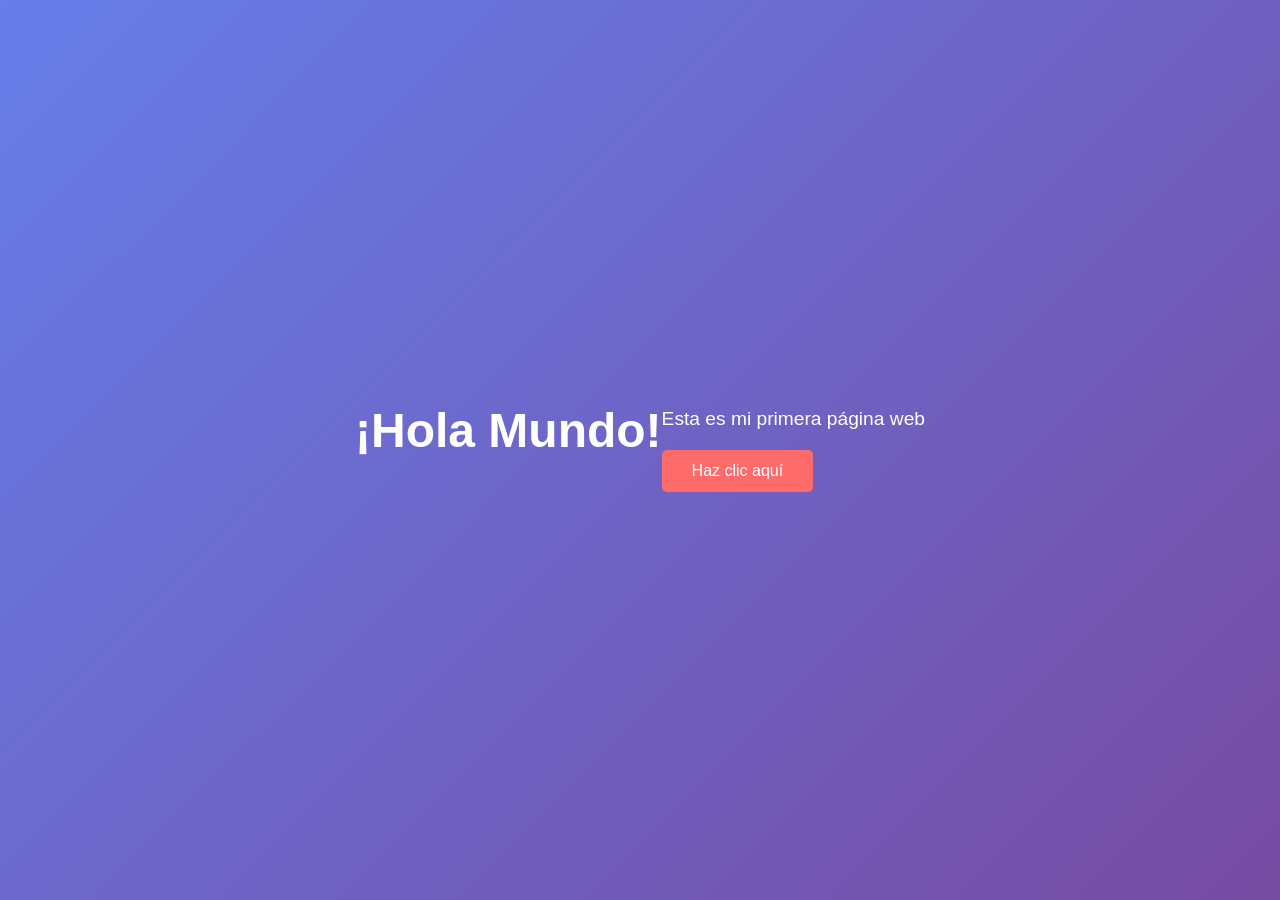
<file: IntroHtml/index.html>
<!DOCTYPE html>
<html lang="es">
<head>
    <meta charset="UTF-8">
    <meta name="viewport" content="width=device-width, initial-scale=1.0">
    <title>Mi Primera Página Web</title>
    <link rel="stylesheet" href="style.css">
</head>
<body>
    <header>
        <h1>¡Hola Mundo!</h1>
    </header>
    
    <main>
        <p id="mensaje">Esta es mi primera página web</p>
        <button id="boton">Haz clic aquí</button>
    </main>
    
    <script src="script.js"></script>   
</body>
</html>
</file>
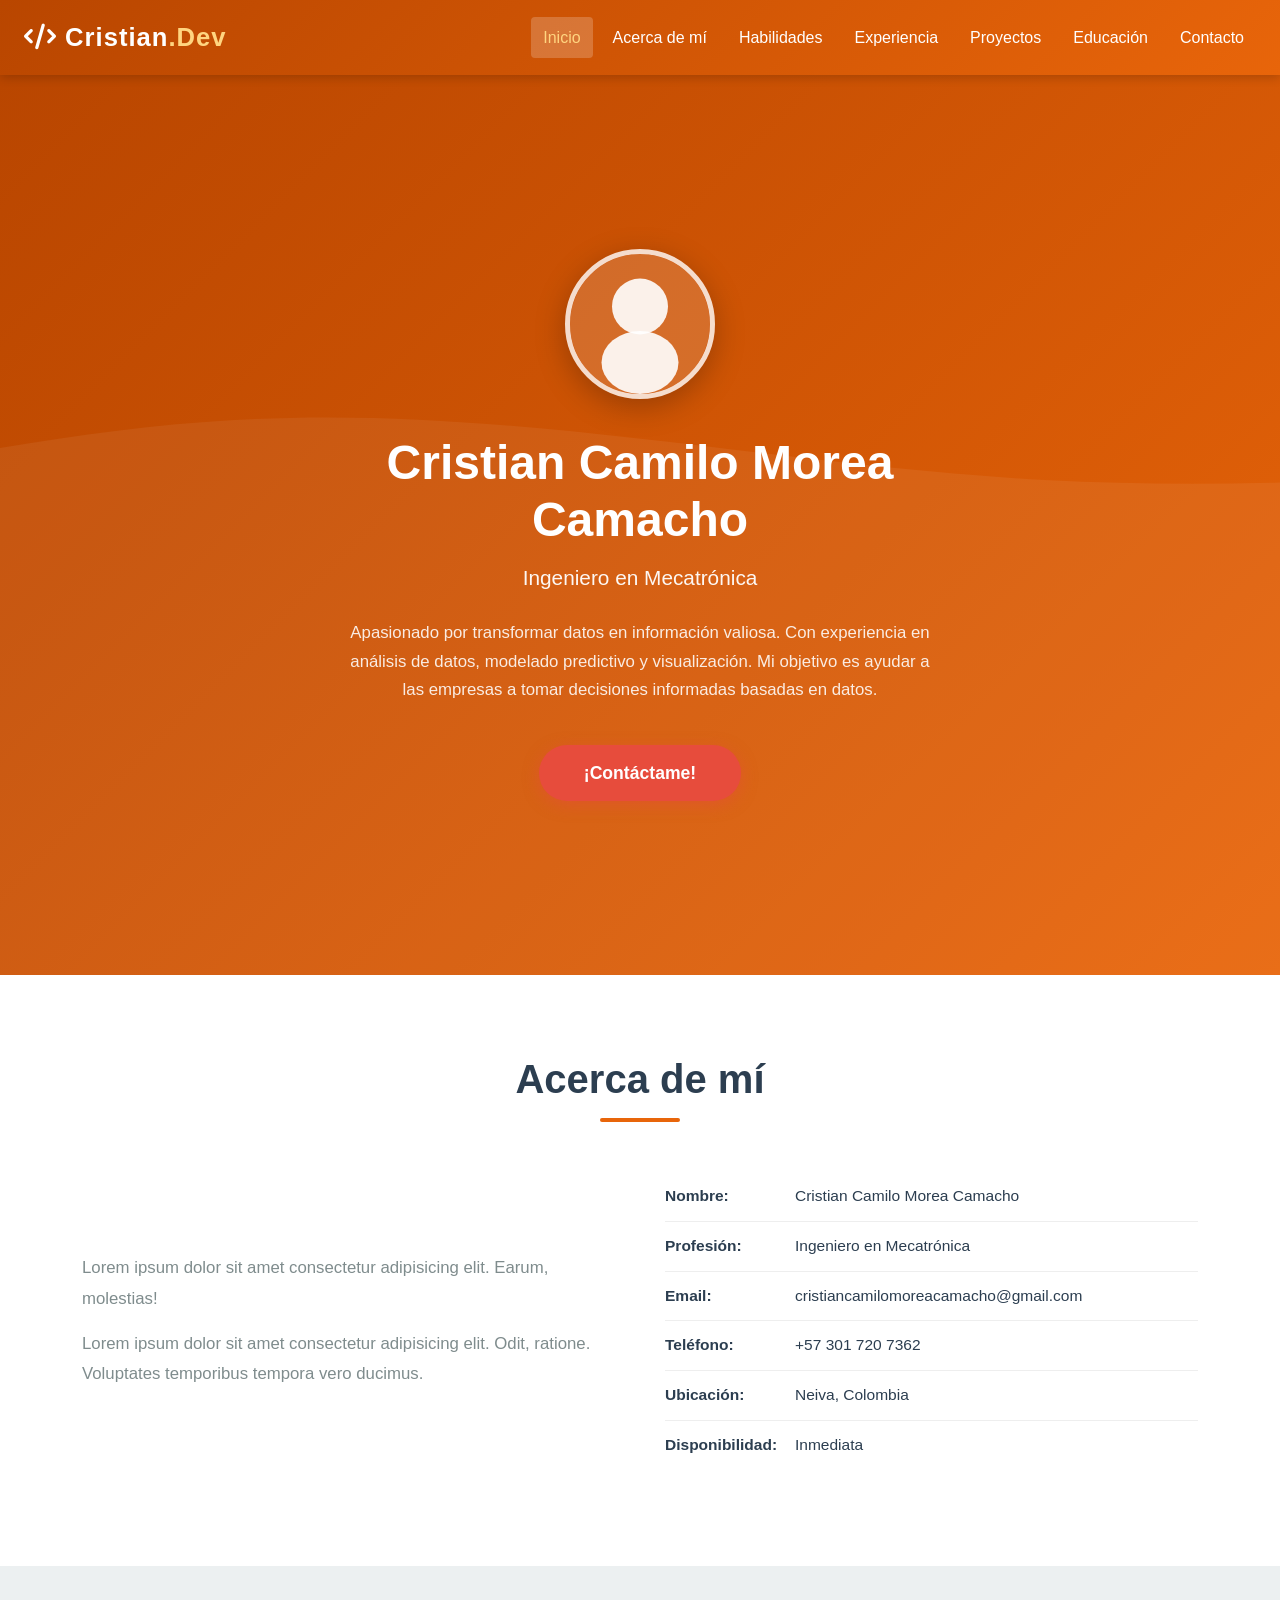
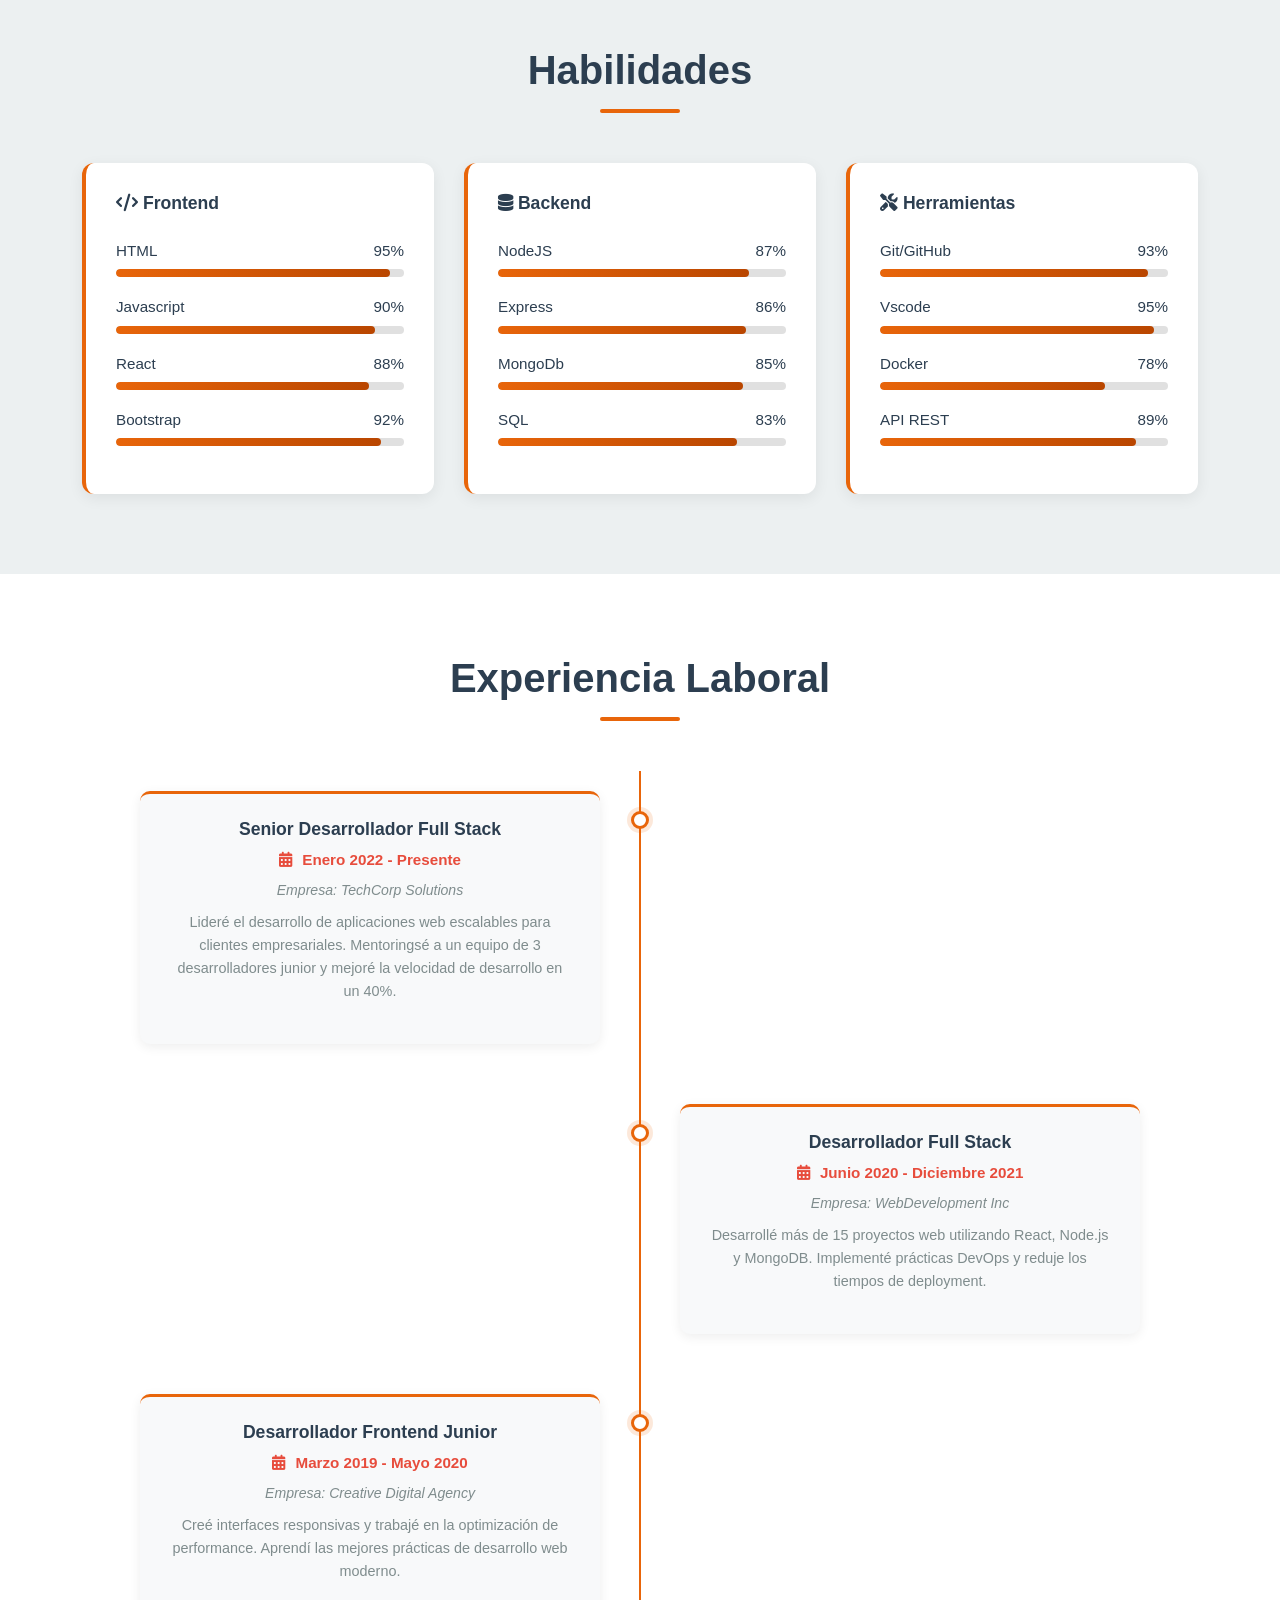
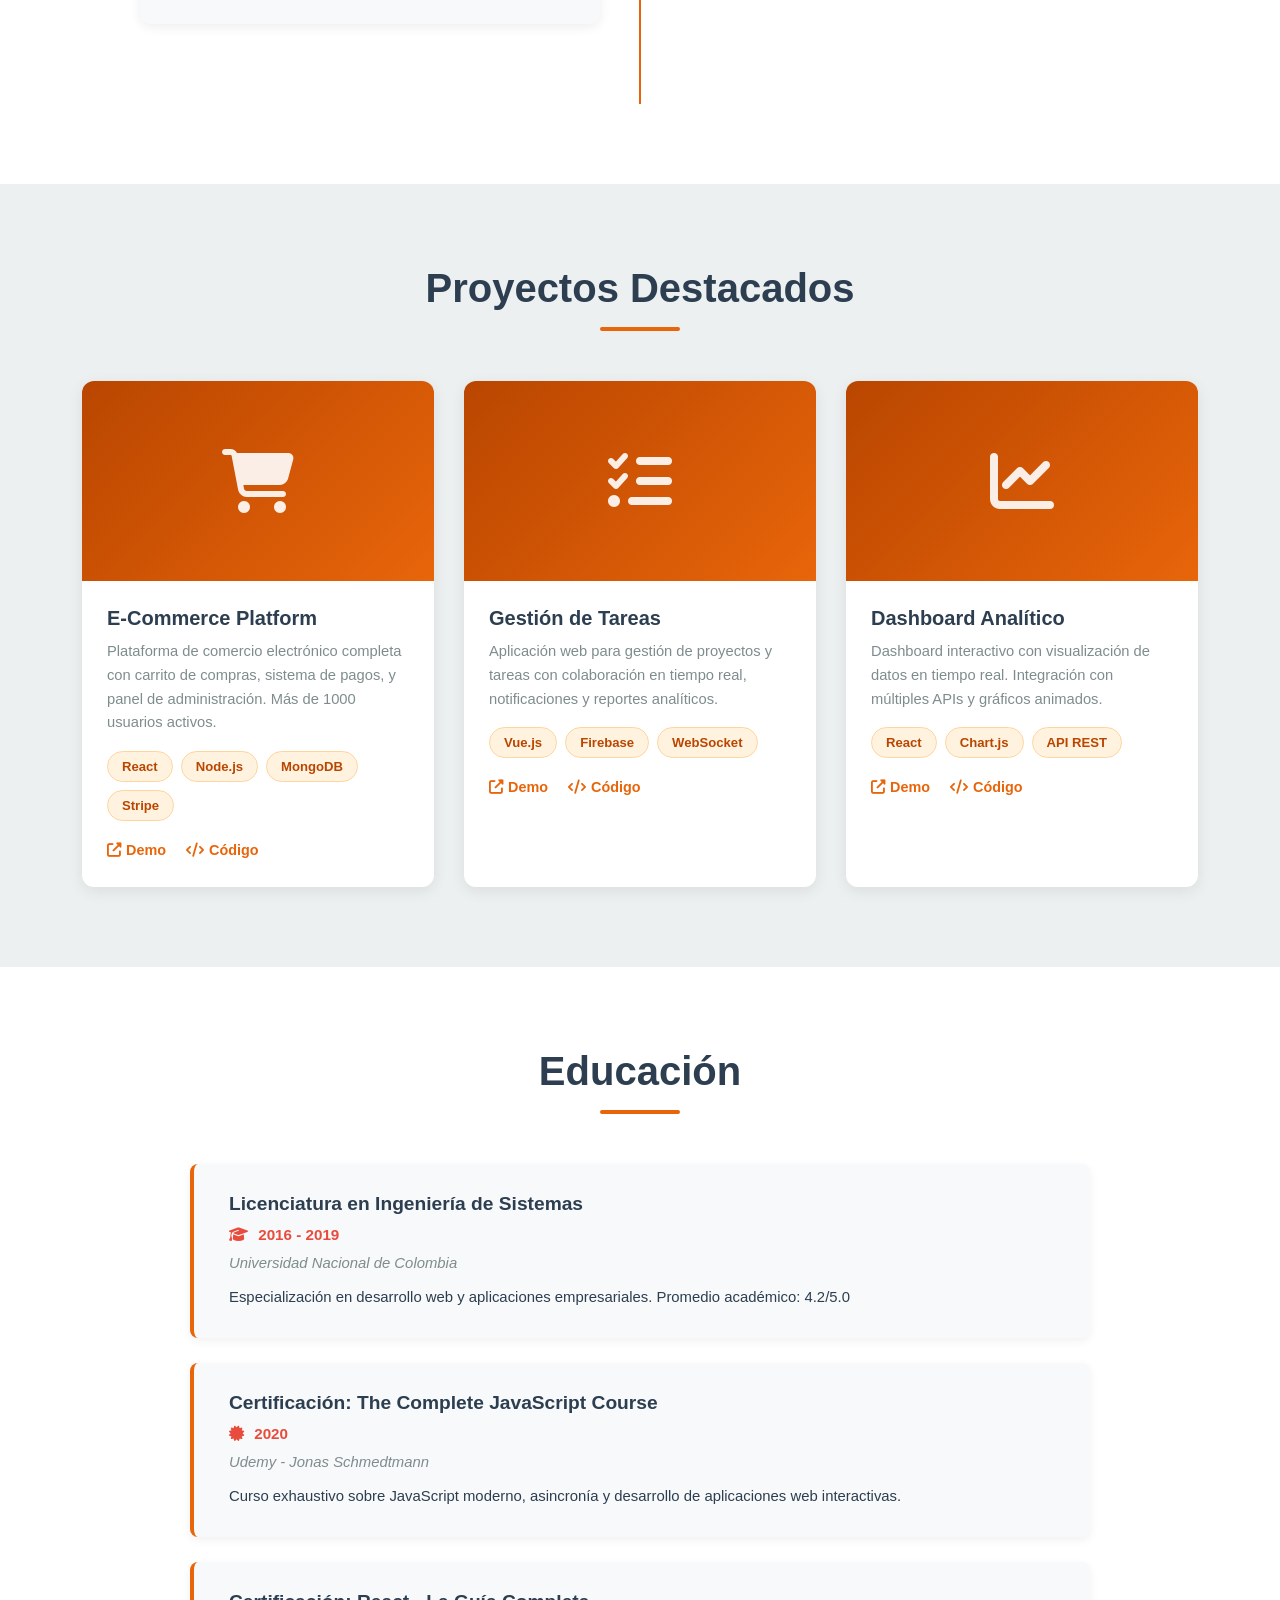
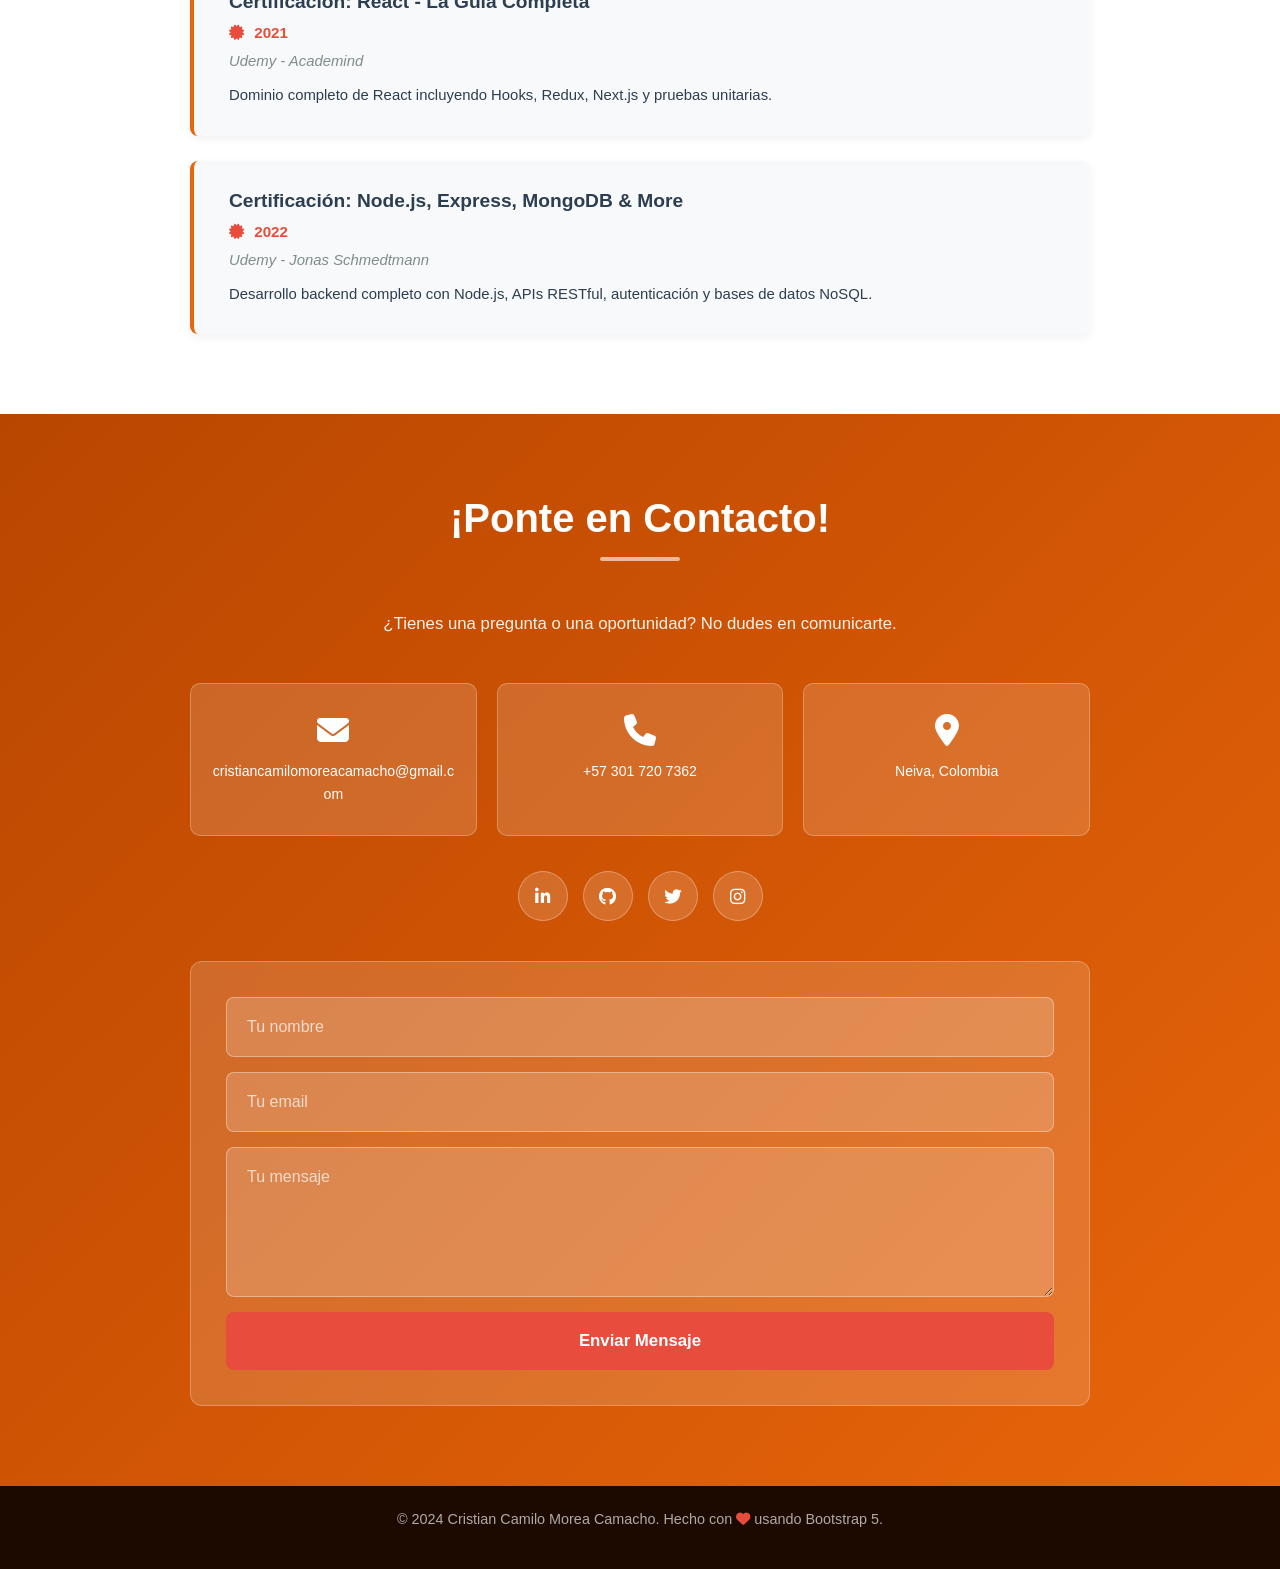
<file: Portafolio2/index.html>
<!doctype html>
<html lang="es">
  <head>
    <meta charset="UTF-8" />
    <meta name="viewport" content="width=device-width, initial-scale=1.0" />
    <title>Portafolio CV - Cristian Camilo</title>
    <link href="https://cdnjs.cloudflare.com/ajax/libs/bootstrap/5.3.0/css/bootstrap.min.css" rel="stylesheet" />
    <link href="https://cdnjs.cloudflare.com/ajax/libs/font-awesome/6.4.0/css/all.min.css" rel="stylesheet" />
    <link rel="stylesheet" href="styles.css" />
  </head>
  <body>

    <nav class="navbar navbar-expand-lg navbar-dark">
      <div class="container-fluid px-4">
        <a class="navbar-brand" href="#inicio">
          <i class="fas fa-code"></i> Cristian<span>.Dev</span>
        </a>
        <button class="navbar-toggler" type="button" data-bs-toggle="collapse" data-bs-target="#navbarNav">
          <span class="navbar-toggler-icon"></span>
        </button>
        <div class="collapse navbar-collapse" id="navbarNav">
          <ul class="navbar-nav ms-auto">
            <li class="nav-item"><a href="#inicio" class="nav-link">Inicio</a></li>
            <li class="nav-item"><a href="#acerca" class="nav-link">Acerca de mí</a></li>
            <li class="nav-item"><a href="#habilidades" class="nav-link">Habilidades</a></li>
            <li class="nav-item"><a href="#experiencia" class="nav-link">Experiencia</a></li>
            <li class="nav-item"><a href="#proyectos" class="nav-link">Proyectos</a></li>
            <li class="nav-item"><a href="#educacion" class="nav-link">Educación</a></li>
            <li class="nav-item"><a href="#contacto" class="nav-link">Contacto</a></li>
          </ul>
        </div>
      </div>
    </nav>

    <!-- HERO -->
    <section class="hero" id="inicio">
      <div class="hero-content">
        <svg class="hero-image" viewBox="0 0 200 200" xmlns="http://www.w3.org/2000/svg">
          <rect width="200" height="200" fill="rgba(255,255,255,0.15)" rx="100"/>
          <circle cx="100" cy="75" r="40" fill="rgba(255,255,255,0.9)" />
          <ellipse cx="100" cy="155" rx="55" ry="45" fill="rgba(255,255,255,0.9)" />
        </svg>
        <h1>Cristian Camilo Morea Camacho</h1>
        <p class="subtitle">Ingeniero en Mecatrónica</p>
        <p class="description">
          Apasionado por transformar datos en información valiosa. Con experiencia en análisis de datos,
          modelado predictivo y visualización. Mi objetivo es ayudar a las empresas a tomar decisiones
          informadas basadas en datos.
        </p>
        <a href="#contacto" class="btn-hero">¡Contáctame!</a>
      </div>
    </section>

    <!-- ACERCA DE -->
    <section id="acerca" class="about">
      <div class="container">
        <h2 class="section-title">Acerca de mí</h2>
        <div class="about-content">
          <div class="about-text">
            <p>Lorem ipsum dolor sit amet consectetur adipisicing elit. Earum, molestias!</p>
            <p>Lorem ipsum dolor sit amet consectetur adipisicing elit. Odit, ratione. Voluptates temporibus tempora vero ducimus.</p>
          </div>
          <div>
            <ul class="info-list">
              <li><strong>Nombre:</strong> Cristian Camilo Morea Camacho</li>
              <li><strong>Profesión:</strong> Ingeniero en Mecatrónica</li>
              <li><strong>Email:</strong> cristiancamilomoreacamacho@gmail.com</li>
              <li><strong>Teléfono:</strong> +57 301 720 7362</li>
              <li><strong>Ubicación:</strong> Neiva, Colombia</li>
              <li><strong>Disponibilidad:</strong> Inmediata</li>
            </ul>
          </div>
        </div>
      </div>
    </section>

    <!-- HABILIDADES -->
    <section id="habilidades" class="skills">
      <div class="container">
        <h2 class="section-title">Habilidades</h2>
        <div class="skills-grid">
          <div class="skill-card">
            <h4><i class="fas fa-code"></i> Frontend</h4>
            <div class="skill-item">
              <div class="skill-name"><span>HTML</span><span>95%</span></div>
              <div class="skill-bar"><div class="skill-progress" style="--target: 95%;"></div></div>
            </div>
            <div class="skill-item">
              <div class="skill-name"><span>Javascript</span><span>90%</span></div>
              <div class="skill-bar"><div class="skill-progress" style="--target: 90%;"></div></div>
            </div>
            <div class="skill-item">
              <div class="skill-name"><span>React</span><span>88%</span></div>
              <div class="skill-bar"><div class="skill-progress" style="--target: 88%;"></div></div>
            </div>
            <div class="skill-item">
              <div class="skill-name"><span>Bootstrap</span><span>92%</span></div>
              <div class="skill-bar"><div class="skill-progress" style="--target: 92%;"></div></div>
            </div>
          </div>

          <div class="skill-card">
            <h4><i class="fas fa-database"></i> Backend</h4>
            <div class="skill-item">
              <div class="skill-name"><span>NodeJS</span><span>87%</span></div>
              <div class="skill-bar"><div class="skill-progress" style="--target: 87%;"></div></div>
            </div>
            <div class="skill-item">
              <div class="skill-name"><span>Express</span><span>86%</span></div>
              <div class="skill-bar"><div class="skill-progress" style="--target: 86%;"></div></div>
            </div>
            <div class="skill-item">
              <div class="skill-name"><span>MongoDb</span><span>85%</span></div>
              <div class="skill-bar"><div class="skill-progress" style="--target: 85%;"></div></div>
            </div>
            <div class="skill-item">
              <div class="skill-name"><span>SQL</span><span>83%</span></div>
              <div class="skill-bar"><div class="skill-progress" style="--target: 83%;"></div></div>
            </div>
          </div>

          <div class="skill-card">
            <h4><i class="fas fa-tools"></i> Herramientas</h4>
            <div class="skill-item">
              <div class="skill-name"><span>Git/GitHub</span><span>93%</span></div>
              <div class="skill-bar"><div class="skill-progress" style="--target: 93%;"></div></div>
            </div>
            <div class="skill-item">
              <div class="skill-name"><span>Vscode</span><span>95%</span></div>
              <div class="skill-bar"><div class="skill-progress" style="--target: 95%;"></div></div>
            </div>
            <div class="skill-item">
              <div class="skill-name"><span>Docker</span><span>78%</span></div>
              <div class="skill-bar"><div class="skill-progress" style="--target: 78%;"></div></div>
            </div>
            <div class="skill-item">
              <div class="skill-name"><span>API REST</span><span>89%</span></div>
              <div class="skill-bar"><div class="skill-progress" style="--target: 89%;"></div></div>
            </div>
          </div>
        </div>
      </div>
    </section>

    <!-- EXPERIENCIA -->
    <section id="experiencia" class="experience">
      <div class="container">
        <h2 class="section-title">Experiencia Laboral</h2>
        <div class="timeline">

          <div class="timeline-item left">
            <div class="timeline-card">
              <h3>Senior Desarrollador Full Stack</h3>
              <p class="timeline-date"><i class="fas fa-calendar-alt"></i> Enero 2022 - <span class="present">Presente</span></p>
              <p class="timeline-company">Empresa: TechCorp Solutions</p>
              <p class="timeline-desc">Lideré el desarrollo de aplicaciones web escalables para clientes empresariales. Mentoringsé a un equipo de 3 desarrolladores junior y mejoré la velocidad de desarrollo en un 40%.</p>
            </div>
            <div class="timeline-dot"></div>
          </div>

          <div class="timeline-item right">
            <div class="timeline-dot"></div>
            <div class="timeline-card">
              <h3>Desarrollador Full Stack</h3>
              <p class="timeline-date"><i class="fas fa-calendar-alt"></i> Junio 2020 - <span>Diciembre 2021</span></p>
              <p class="timeline-company">Empresa: WebDevelopment Inc</p>
              <p class="timeline-desc">Desarrollé más de 15 proyectos web utilizando React, Node.js y MongoDB. Implementé prácticas DevOps y reduje los tiempos de deployment.</p>
            </div>
          </div>

          <div class="timeline-item left">
            <div class="timeline-card">
              <h3>Desarrollador Frontend Junior</h3>
              <p class="timeline-date"><i class="fas fa-calendar-alt"></i> Marzo 2019 - <span>Mayo 2020</span></p>
              <p class="timeline-company">Empresa: Creative Digital Agency</p>
              <p class="timeline-desc">Creé interfaces responsivas y trabajé en la optimización de performance. Aprendí las mejores prácticas de desarrollo web moderno.</p>
            </div>
            <div class="timeline-dot"></div>
          </div>

        </div>
      </div>
    </section>

    <!-- PROYECTOS -->
    <section id="proyectos" class="projects">
      <div class="container">
        <h2 class="section-title">Proyectos Destacados</h2>
        <div class="projects-grid">

          <div class="project-card">
            <div class="project-image"><i class="fas fa-shopping-cart"></i></div>
            <div class="project-info">
              <h3>E-Commerce Platform</h3>
              <p>Plataforma de comercio electrónico completa con carrito de compras, sistema de pagos, y panel de administración. Más de 1000 usuarios activos.</p>
              <div class="project-tags">
                <span class="tag">React</span>
                <span class="tag">Node.js</span>
                <span class="tag">MongoDB</span>
                <span class="tag">Stripe</span>
              </div>
              <div class="project-links">
                <a href="#" class="project-link"><i class="fas fa-external-link-alt"></i> Demo</a>
                <a href="#" class="project-link"><i class="fas fa-code"></i> Código</a>
              </div>
            </div>
          </div>

          <div class="project-card">
            <div class="project-image"><i class="fas fa-tasks"></i></div>
            <div class="project-info">
              <h3>Gestión de Tareas</h3>
              <p>Aplicación web para gestión de proyectos y tareas con colaboración en tiempo real, notificaciones y reportes analíticos.</p>
              <div class="project-tags">
                <span class="tag">Vue.js</span>
                <span class="tag">Firebase</span>
                <span class="tag">WebSocket</span>
              </div>
              <div class="project-links">
                <a href="#" class="project-link"><i class="fas fa-external-link-alt"></i> Demo</a>
                <a href="#" class="project-link"><i class="fas fa-code"></i> Código</a>
              </div>
            </div>
          </div>

          <div class="project-card">
            <div class="project-image"><i class="fas fa-chart-line"></i></div>
            <div class="project-info">
              <h3>Dashboard Analítico</h3>
              <p>Dashboard interactivo con visualización de datos en tiempo real. Integración con múltiples APIs y gráficos animados.</p>
              <div class="project-tags">
                <span class="tag">React</span>
                <span class="tag">Chart.js</span>
                <span class="tag">API REST</span>
              </div>
              <div class="project-links">
                <a href="#" class="project-link"><i class="fas fa-external-link-alt"></i> Demo</a>
                <a href="#" class="project-link"><i class="fas fa-code"></i> Código</a>
              </div>
            </div>
          </div>

        </div>
      </div>
    </section>

    <!-- EDUCACIÓN -->
    <section id="educacion" class="education">
      <div class="container">
        <h2 class="section-title">Educación</h2>
        <div class="education-list">

          <div class="education-card">
            <h3>Licenciatura en Ingeniería de Sistemas</h3>
            <p class="edu-date"><i class="fas fa-graduation-cap"></i> 2016 - 2019</p>
            <p class="edu-institution">Universidad Nacional de Colombia</p>
            <p class="edu-desc">Especialización en desarrollo web y aplicaciones empresariales. Promedio académico: 4.2/5.0</p>
          </div>

          <div class="education-card">
            <h3>Certificación: The Complete JavaScript Course</h3>
            <p class="edu-date"><i class="fas fa-certificate"></i> 2020</p>
            <p class="edu-institution">Udemy - Jonas Schmedtmann</p>
            <p class="edu-desc">Curso exhaustivo sobre JavaScript moderno, asincronía y desarrollo de aplicaciones web interactivas.</p>
          </div>

          <div class="education-card">
            <h3>Certificación: React - La Guía Completa</h3>
            <p class="edu-date"><i class="fas fa-certificate"></i> 2021</p>
            <p class="edu-institution">Udemy - Academind</p>
            <p class="edu-desc">Dominio completo de React incluyendo Hooks, Redux, Next.js y pruebas unitarias.</p>
          </div>

          <div class="education-card">
            <h3>Certificación: Node.js, Express, MongoDB & More</h3>
            <p class="edu-date"><i class="fas fa-certificate"></i> 2022</p>
            <p class="edu-institution">Udemy - Jonas Schmedtmann</p>
            <p class="edu-desc">Desarrollo backend completo con Node.js, APIs RESTful, autenticación y bases de datos NoSQL.</p>
          </div>

        </div>
      </div>
    </section>

    <!-- CONTACTO -->
    <section id="contacto" class="contact">
      <div class="container">
        <h2 class="section-title contact-title">¡Ponte en Contacto!</h2>
        <p class="contact-subtitle">¿Tienes una pregunta o una oportunidad? No dudes en comunicarte.</p>

        <div class="contact-info-grid">
          <div class="contact-info-card">
            <i class="fas fa-envelope"></i>
            <a href="mailto:cristiancamilomoreacamacho@gmail.com">cristiancamilomoreacamacho@gmail.com</a>
          </div>
          <div class="contact-info-card">
            <i class="fas fa-phone"></i>
            <a href="tel:+573017207362">+57 301 720 7362</a>
          </div>
          <div class="contact-info-card">
            <i class="fas fa-map-marker-alt"></i>
            <span>Neiva, Colombia</span>
          </div>
        </div>

        <div class="social-links">
          <a href="#" class="social-btn"><i class="fab fa-linkedin-in"></i></a>
          <a href="#" class="social-btn"><i class="fab fa-github"></i></a>
          <a href="#" class="social-btn"><i class="fab fa-twitter"></i></a>
          <a href="#" class="social-btn"><i class="fab fa-instagram"></i></a>
        </div>

        <div class="contact-form-wrapper">
          <input type="text" class="contact-input" placeholder="Tu nombre" />
          <input type="email" class="contact-input" placeholder="Tu email" />
          <textarea class="contact-input contact-textarea" placeholder="Tu mensaje"></textarea>
          <button class="contact-btn">Enviar Mensaje</button>
        </div>
      </div>
    </section>

    <footer class="footer">
      <p>© 2024 Cristian Camilo Morea Camacho. Hecho con <i class="fas fa-heart" style="color:#e74c3c;"></i> usando Bootstrap 5.</p>
    </footer>

    <button class="scroll-top" id="scrollTop" onclick="window.scrollTo({top:0,behavior:'smooth'})">
      <i class="fas fa-arrow-up"></i>
    </button>

    <script src="https://cdnjs.cloudflare.com/ajax/libs/bootstrap/5.3.0/js/bootstrap.bundle.min.js"></script>
    <script src="script.js"></script>
  </body>
</html>
</file>
<file: IntroHtml/style.css>
* {
    margin:0 ;
    padding: 0;
    box-sizing: border-box;
}

body {
    font-family: 'Roboto', sans-serif;
    background: linear-gradient(135deg, #667eea 0%, #764ba2 100%);
    min-height: 100vh;
    display: flex;
    justify-content: center;
    align-items: center;
}

header {
    text-align: center;
    color: white;
    margin-bottom: 30px;
}

h1 {
    font-size: 3em;
    margin-bottom: 10px;
}

#mensaje {
    font-size: 1.2em;
    color: white;
    margin-bottom: 20px;
}

#boton {
    padding: 12px 30px;
    font-size: 1em;
    background-color: #ff6b6b;
    color: white;
    border: none;
    border-radius: 5px;
    cursor: pointer;
    transition: background-color 0.3s;
}

#boton:hover {
    background-color: #ff5252;
}
</file>
<file: Portafolio2/styles.css>
:root {
    --primary-color: #b94600;
    --secondary-color: #e8650a;
    --accent-color: #e74c3c;
    --light-bg: #ecf0f1;
    --text-dark: #2c3e50;
    --text-light: #7f8c8d;
}

* { margin: 0; padding: 0; box-sizing: border-box; }

body {
    font-family: 'Segoe UI', Tahoma, Geneva, Verdana, sans-serif;
    color: var(--text-dark);
    line-height: 1.6;
}

/* NAVBAR */
.navbar {
    background: linear-gradient(135deg, var(--primary-color) 0%, var(--secondary-color) 100%);
    box-shadow: 0 2px 10px rgba(0,0,0,0.2);
    position: sticky;
    top: 0;
    z-index: 1000;
    padding: 12px 0;
}

.navbar-brand {
    font-weight: 700;
    font-size: 1.6rem;
    color: white !important;
    letter-spacing: 1px;
}

.navbar-brand span { color: #ffd580; }

.navbar-nav .nav-link {
    color: white !important;
    margin-left: 0.5rem;
    font-weight: 500;
    font-size: 1rem;
    padding: 8px 12px !important;
    border-radius: 4px;
    transition: background 0.2s ease;
}

.navbar-nav .nav-link:hover,
.navbar-nav .nav-link.active {
    background: rgba(255,255,255,0.2);
    color: #ffd580 !important;
}

/* HERO */
.hero {
    background: linear-gradient(135deg, var(--primary-color) 0%, var(--secondary-color) 100%);
    color: white;
    padding: 120px 20px;
    text-align: center;
    position: relative;
    overflow: hidden;
    min-height: 100vh;
    display: flex;
    align-items: center;
    justify-content: center;
}

.hero::before {
    content: '';
    position: absolute;
    top: 0; left: 0; right: 0; bottom: 0;
    background: url('data:image/svg+xml,<svg xmlns="http://www.w3.org/2000/svg" viewBox="0 0 1440 320"><path fill="rgba(255,255,255,0.06)" d="M0,96L48,112C96,128,192,160,288,160C384,160,480,128,576,122.7C672,117,768,139,864,144C960,149,1056,139,1152,128C1248,117,1344,107,1392,101.3L1440,96L1440,320L1392,320C1344,320,1248,320,1152,320C1056,320,960,320,864,320C768,320,672,320,576,320C480,320,384,320,288,320C192,320,96,320,48,320L0,320Z"></path></svg>') no-repeat bottom;
    background-size: cover;
}

.hero-content {
    position: relative;
    z-index: 2;
    max-width: 700px;
    margin: 0 auto;
}

.hero-image {
    width: 150px;
    height: 150px;
    border-radius: 50%;
    border: 5px solid rgba(255,255,255,0.8);
    margin: 0 auto 35px;
    display: block;
    box-shadow: 0 8px 30px rgba(0,0,0,0.25);
    animation: slideDown 0.8s ease-out;
}

.hero h1 {
    font-size: 3rem;
    font-weight: 700;
    margin-bottom: 12px;
    color: white;
    animation: slideDown 0.8s ease-out 0.2s backwards;
}

.hero .subtitle {
    font-size: 1.3rem;
    color: rgba(255,255,255,0.95);
    margin-bottom: 25px;
    animation: slideDown 0.8s ease-out 0.4s backwards;
}

.hero .description {
    font-size: 1.05rem;
    max-width: 580px;
    margin: 0 auto 40px;
    color: rgba(255,255,255,0.88);
    line-height: 1.7;
    animation: slideDown 0.8s ease-out 0.6s backwards;
}

.btn-hero {
    background-color: var(--accent-color);
    border: none;
    padding: 14px 45px;
    font-size: 1.1rem;
    font-weight: 600;
    border-radius: 50px;
    color: white;
    text-decoration: none;
    display: inline-block;
    transition: all 0.3s ease;
    animation: slideDown 0.8s ease-out 0.8s backwards;
    box-shadow: 0 4px 15px rgba(231,76,60,0.5);
}

.btn-hero:hover {
    background-color: #c0392b;
    transform: translateY(-3px);
    box-shadow: 0 8px 25px rgba(0,0,0,0.25);
    color: white;
}

/* ANIMACIONES */
@keyframes slideDown {
    from { opacity: 0; transform: translateY(-30px); }
    to   { opacity: 1; transform: translateY(0); }
}

/* TÍTULOS */
.section-title {
    font-size: 2.5rem;
    font-weight: 700;
    margin-bottom: 50px;
    color: var(--text-dark);
    text-align: center;
    position: relative;
}

.section-title::after {
    content: '';
    display: block;
    width: 80px;
    height: 4px;
    background-color: var(--secondary-color);
    margin: 15px auto 0;
    border-radius: 2px;
}

/* ACERCA DE */
.about { padding: 80px 0; background-color: #ffffff; }

.about-content {
    display: grid;
    grid-template-columns: 1fr 1fr;
    gap: 50px;
    align-items: center;
}

.about-text p {
    font-size: 1.05rem;
    color: var(--text-light);
    line-height: 1.8;
    margin-bottom: 15px;
}

.info-list { list-style: none; padding: 0; }

.info-list li {
    padding: 12px 0;
    border-bottom: 1px solid #eeeeee;
    display: flex;
    align-items: flex-start;
    color: var(--text-dark);
    font-size: 0.97rem;
}

.info-list li:last-child { border-bottom: none; }

.info-list strong {
    color: var(--text-dark);
    min-width: 130px;
    font-weight: 600;
}

/* HABILIDADES */
.skills { padding: 80px 0; background-color: var(--light-bg); }

.skills-grid {
    display: grid;
    grid-template-columns: repeat(auto-fit, minmax(260px, 1fr));
    gap: 30px;
}

.skill-card {
    background: #ffffff;
    padding: 30px;
    border-radius: 12px;
    box-shadow: 0 4px 15px rgba(0,0,0,0.07);
    transition: all 0.3s ease;
    border-left: 4px solid var(--secondary-color);
}

.skill-card:hover {
    transform: translateY(-8px);
    box-shadow: 0 12px 30px rgba(0,0,0,0.12);
}

.skill-card h4 {
    color: var(--text-dark);
    margin-bottom: 25px;
    font-weight: 700;
    font-size: 1.1rem;
}

.skill-item { margin-bottom: 18px; }

.skill-name {
    display: flex;
    justify-content: space-between;
    margin-bottom: 6px;
    font-size: 0.95rem;
    color: var(--text-dark);
    font-weight: 500;
}

.skill-bar {
    height: 8px;
    background-color: #e0e0e0;
    border-radius: 10px;
    overflow: hidden;
}

.skill-progress {
    height: 100%;
    background: linear-gradient(90deg, var(--secondary-color) 0%, var(--primary-color) 100%);
    border-radius: 10px;
    width: 0;
    transition: width 1.2s ease;
}

/* EXPERIENCIA */
.experience { padding: 80px 0; background-color: #ffffff; }

.timeline {
    position: relative;
    max-width: 1000px;
    margin: 0 auto;
    padding: 20px 0;
}

.timeline::before {
    content: '';
    position: absolute;
    left: 50%; top: 0; bottom: 0;
    width: 2px;
    background-color: var(--secondary-color);
    transform: translateX(-50%);
}

.timeline-item {
    display: flex;
    align-items: flex-start;
    margin-bottom: 60px;
    position: relative;
}

.timeline-item.left {
    justify-content: flex-start;
    padding-right: calc(50% + 40px);
}

.timeline-item.right {
    justify-content: flex-end;
    padding-left: calc(50% + 40px);
}

.timeline-card {
    background-color: #f8f9fa;
    border-radius: 10px;
    padding: 25px 30px;
    width: 100%;
    box-shadow: 0 3px 12px rgba(0,0,0,0.07);
    text-align: center;
    border-top: 3px solid var(--secondary-color);
}

.timeline-card h3 {
    font-size: 1.1rem;
    font-weight: 700;
    color: var(--text-dark);
    margin-bottom: 8px;
}

.timeline-date {
    color: var(--accent-color);
    font-weight: 600;
    margin-bottom: 6px;
    font-size: 0.95rem;
}

.timeline-date i { margin-right: 6px; }
.timeline-date span, .present { color: var(--accent-color); }
.timeline-company { color: var(--text-light); font-size: 0.88rem; margin-bottom: 10px; font-style: italic; }
.timeline-desc { color: var(--text-light); font-size: 0.9rem; line-height: 1.6; }

.timeline-dot {
    width: 18px; height: 18px;
    background-color: white;
    border: 3px solid var(--secondary-color);
    border-radius: 50%;
    position: absolute;
    left: 50%; top: 20px;
    transform: translateX(-50%);
    z-index: 1;
    box-shadow: 0 0 0 4px rgba(232,101,10,0.15);
}

/* PROYECTOS */
.projects { padding: 80px 0; background-color: var(--light-bg); }

.projects-grid {
    display: grid;
    grid-template-columns: repeat(auto-fit, minmax(280px, 1fr));
    gap: 30px;
}

.project-card {
    background: #ffffff;
    border-radius: 12px;
    overflow: hidden;
    box-shadow: 0 4px 15px rgba(0,0,0,0.08);
    transition: transform 0.3s ease, box-shadow 0.3s ease;
}

.project-card:hover {
    transform: translateY(-8px);
    box-shadow: 0 15px 35px rgba(0,0,0,0.14);
}

.project-image {
    background: linear-gradient(135deg, var(--primary-color) 0%, var(--secondary-color) 100%);
    height: 200px;
    display: flex;
    align-items: center;
    justify-content: center;
}

.project-image i { font-size: 4rem; color: rgba(255,255,255,0.9); }
.project-info { padding: 25px; }

.project-info h3 {
    font-size: 1.25rem;
    font-weight: 700;
    color: var(--text-dark);
    margin-bottom: 10px;
}

.project-info p {
    color: var(--text-light);
    font-size: 0.92rem;
    line-height: 1.6;
    margin-bottom: 16px;
}

.project-tags { display: flex; flex-wrap: wrap; gap: 8px; margin-bottom: 18px; }

.tag {
    background-color: #fff3e0;
    color: var(--primary-color);
    padding: 4px 14px;
    border-radius: 20px;
    font-size: 0.82rem;
    font-weight: 600;
    border: 1px solid #ffd59e;
}

.project-links { display: flex; gap: 20px; }

.project-link {
    color: var(--secondary-color);
    text-decoration: none;
    font-size: 0.9rem;
    font-weight: 600;
    display: flex;
    align-items: center;
    gap: 5px;
    transition: color 0.3s ease;
}

.project-link:hover { color: var(--accent-color); }

/* EDUCACIÓN */
.education { padding: 80px 0; background-color: #ffffff; }

.education-list {
    max-width: 900px;
    margin: 0 auto;
    display: flex;
    flex-direction: column;
    gap: 25px;
}

.education-card {
    background-color: #f8f9fa;
    border-left: 4px solid var(--secondary-color);
    border-radius: 8px;
    padding: 28px 35px;
    box-shadow: 0 3px 10px rgba(0,0,0,0.06);
    transition: transform 0.3s ease, box-shadow 0.3s ease;
}

.education-card:hover {
    transform: translateX(6px);
    box-shadow: 0 6px 20px rgba(0,0,0,0.1);
}

.education-card h3 {
    font-size: 1.2rem;
    font-weight: 700;
    color: var(--text-dark);
    margin-bottom: 8px;
}

.edu-date { color: var(--accent-color); font-weight: 600; font-size: 0.95rem; margin-bottom: 5px; }
.edu-date i { margin-right: 6px; }
.edu-institution { color: var(--text-light); font-style: italic; font-size: 0.93rem; margin-bottom: 10px; }
.edu-desc { color: var(--text-dark); font-size: 0.93rem; line-height: 1.6; margin: 0; }

/* CONTACTO */
.contact {
    padding: 80px 20px;
    background: linear-gradient(135deg, var(--primary-color) 0%, var(--secondary-color) 100%);
    color: white;
}

.contact-title { color: white !important; }
.contact-title::after { background-color: rgba(255,255,255,0.6) !important; }

.contact-subtitle {
    text-align: center;
    color: rgba(255,255,255,0.92);
    font-size: 1.05rem;
    margin-bottom: 45px;
}

.contact-info-grid {
    display: grid;
    grid-template-columns: repeat(3, 1fr);
    gap: 20px;
    max-width: 900px;
    margin: 0 auto 35px;
}

.contact-info-card {
    background: rgba(255,255,255,0.15);
    border: 1px solid rgba(255,255,255,0.25);
    border-radius: 10px;
    padding: 30px 20px;
    text-align: center;
    transition: background 0.3s ease;
}

.contact-info-card:hover { background: rgba(255,255,255,0.25); }

.contact-info-card i {
    font-size: 2rem;
    color: white;
    display: block;
    margin-bottom: 14px;
}

.contact-info-card a,
.contact-info-card span {
    color: white;
    text-decoration: none;
    font-size: 0.88rem;
    word-break: break-all;
    display: block;
}

.contact-info-card a:hover { text-decoration: underline; }

.social-links {
    display: flex;
    justify-content: center;
    gap: 15px;
    margin-bottom: 40px;
}

.social-btn {
    width: 50px; height: 50px;
    background: rgba(255,255,255,0.15);
    border: 1px solid rgba(255,255,255,0.3);
    border-radius: 50%;
    display: flex;
    align-items: center;
    justify-content: center;
    color: white;
    font-size: 1.1rem;
    text-decoration: none;
    transition: all 0.3s ease;
}

.social-btn:hover {
    background: rgba(255,255,255,0.3);
    color: white;
    transform: translateY(-3px);
}

.contact-form-wrapper {
    max-width: 900px;
    margin: 0 auto;
    background: rgba(255,255,255,0.15);
    border: 1px solid rgba(255,255,255,0.25);
    border-radius: 12px;
    padding: 35px;
    display: flex;
    flex-direction: column;
    gap: 15px;
}

.contact-input {
    width: 100%;
    background: rgba(255,255,255,0.18);
    border: 1px solid rgba(255,255,255,0.35);
    border-radius: 8px;
    padding: 16px 20px;
    color: white;
    font-size: 1rem;
    outline: none;
    transition: border 0.3s ease;
    font-family: inherit;
}

.contact-input::placeholder { color: rgba(255,255,255,0.7); }
.contact-input:focus { border-color: white; background: rgba(255,255,255,0.22); }
.contact-textarea { min-height: 150px; resize: vertical; }

.contact-btn {
    width: 100%;
    background-color: var(--accent-color);
    border: none;
    border-radius: 8px;
    padding: 16px;
    color: white;
    font-size: 1.05rem;
    font-weight: 700;
    cursor: pointer;
    transition: all 0.3s ease;
}

.contact-btn:hover {
    background-color: #c0392b;
    transform: translateY(-2px);
    box-shadow: 0 6px 20px rgba(0,0,0,0.3);
}

/* FOOTER */
.footer {
    background-color: #1c0a00;
    color: rgba(255,255,255,0.65);
    text-align: center;
    padding: 22px;
    font-size: 0.9rem;
}

/* SCROLL TOP */
.scroll-top {
    position: fixed;
    bottom: 30px; right: 30px;
    width: 50px; height: 50px;
    background-color: var(--secondary-color);
    border: none;
    border-radius: 50%;
    color: white;
    font-size: 1.1rem;
    cursor: pointer;
    box-shadow: 0 4px 15px rgba(0,0,0,0.25);
    transition: all 0.3s ease;
    z-index: 999;
    opacity: 0;
    pointer-events: none;
}

.scroll-top.visible { opacity: 1; pointer-events: all; }
.scroll-top:hover { background-color: var(--primary-color); transform: translateY(-3px); }

/* RESPONSIVE */
@media (max-width: 768px) {
    .hero h1 { font-size: 1.9rem; }
    .about-content { grid-template-columns: 1fr; gap: 30px; }
    .contact-info-grid { grid-template-columns: 1fr; }
    .timeline::before { left: 20px; }
    .timeline-item.left,
    .timeline-item.right {
        flex-direction: column;
        padding-left: 50px;
        padding-right: 0;
        justify-content: flex-start;
    }
    .timeline-dot { left: 20px; }
}
</file>
